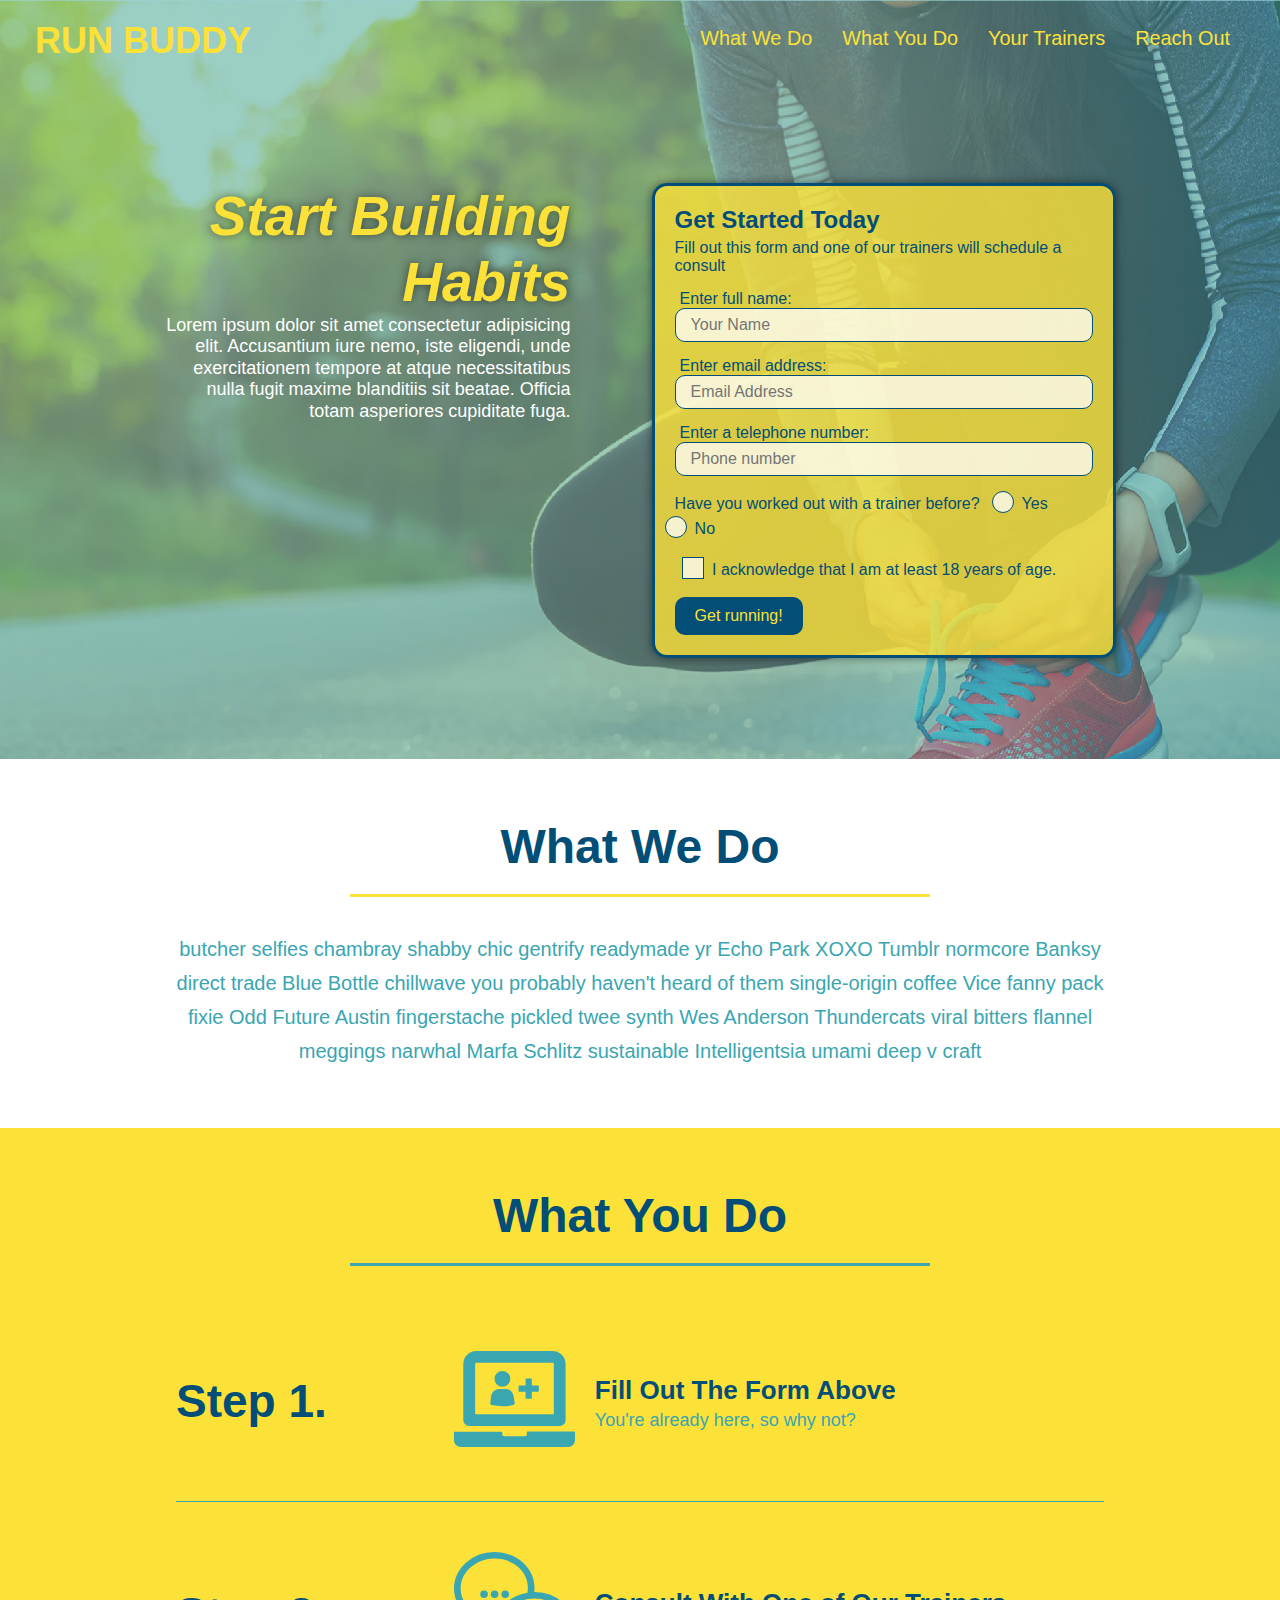
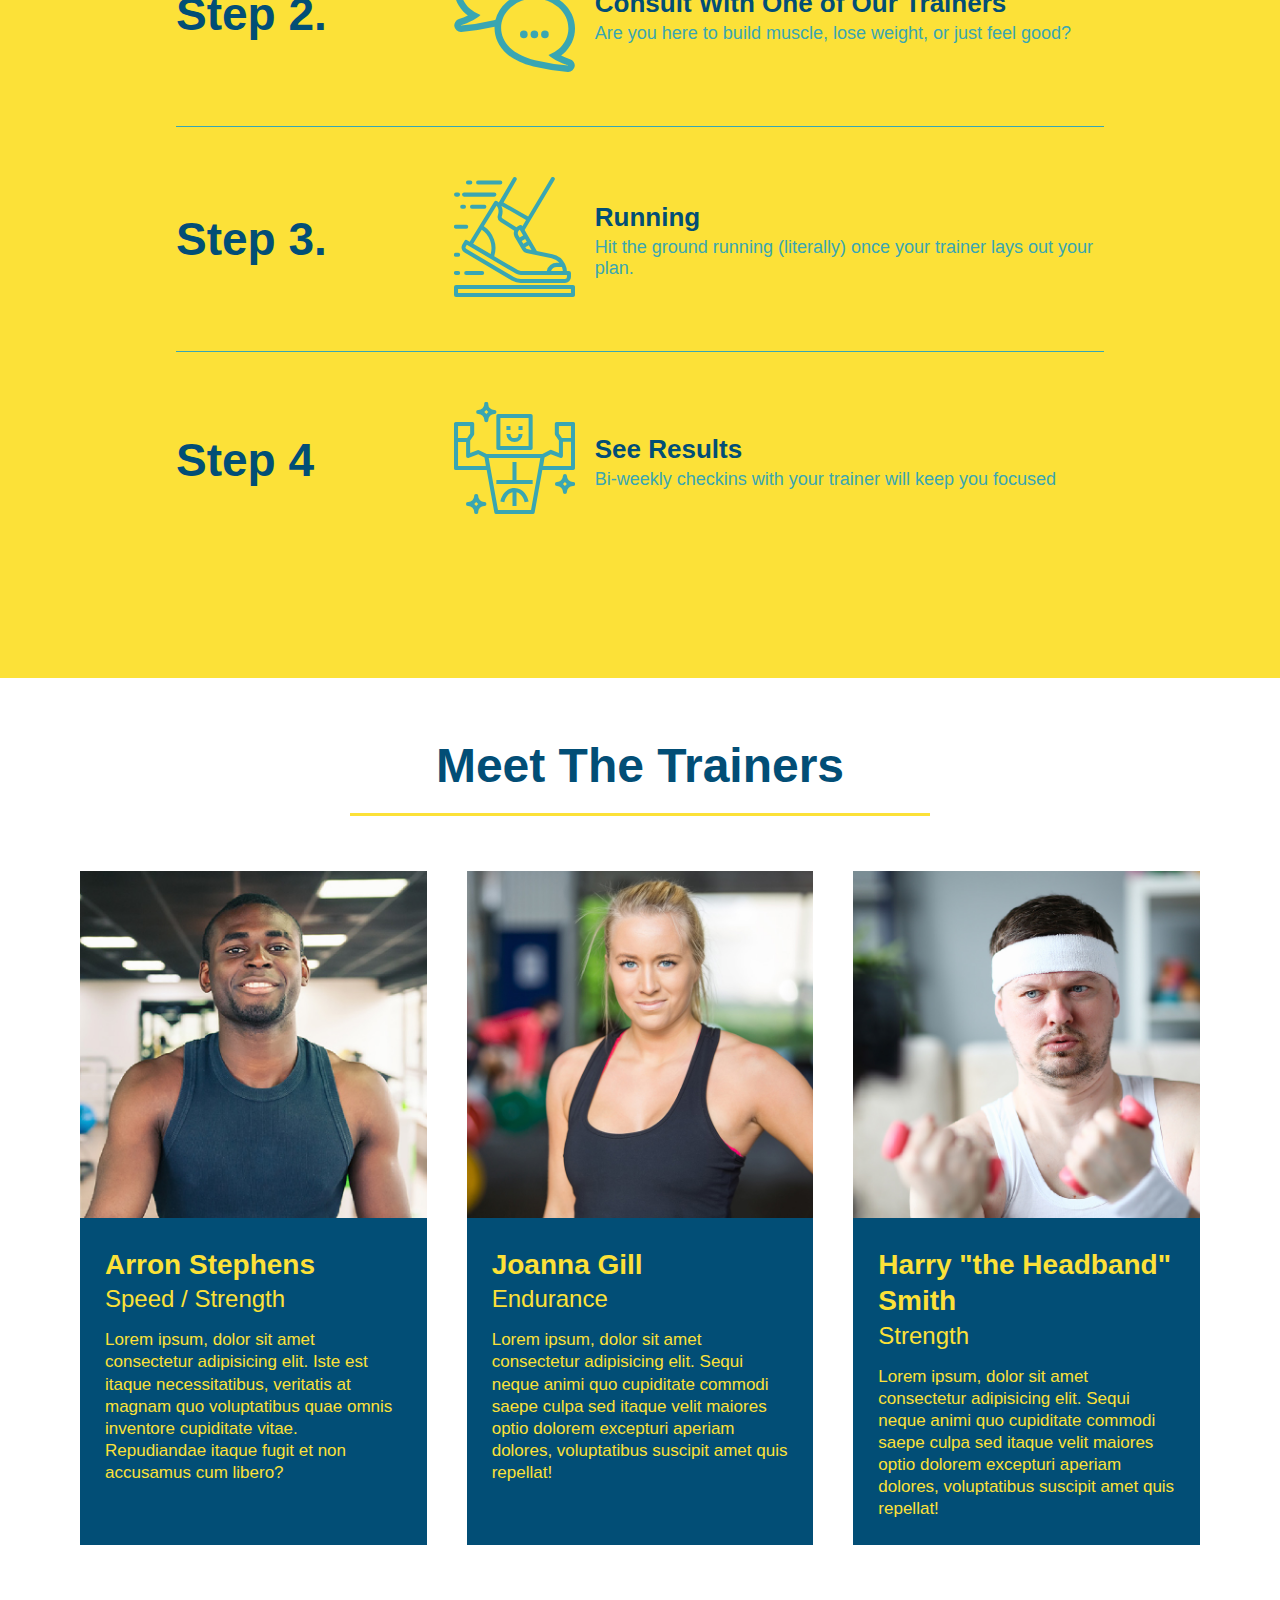
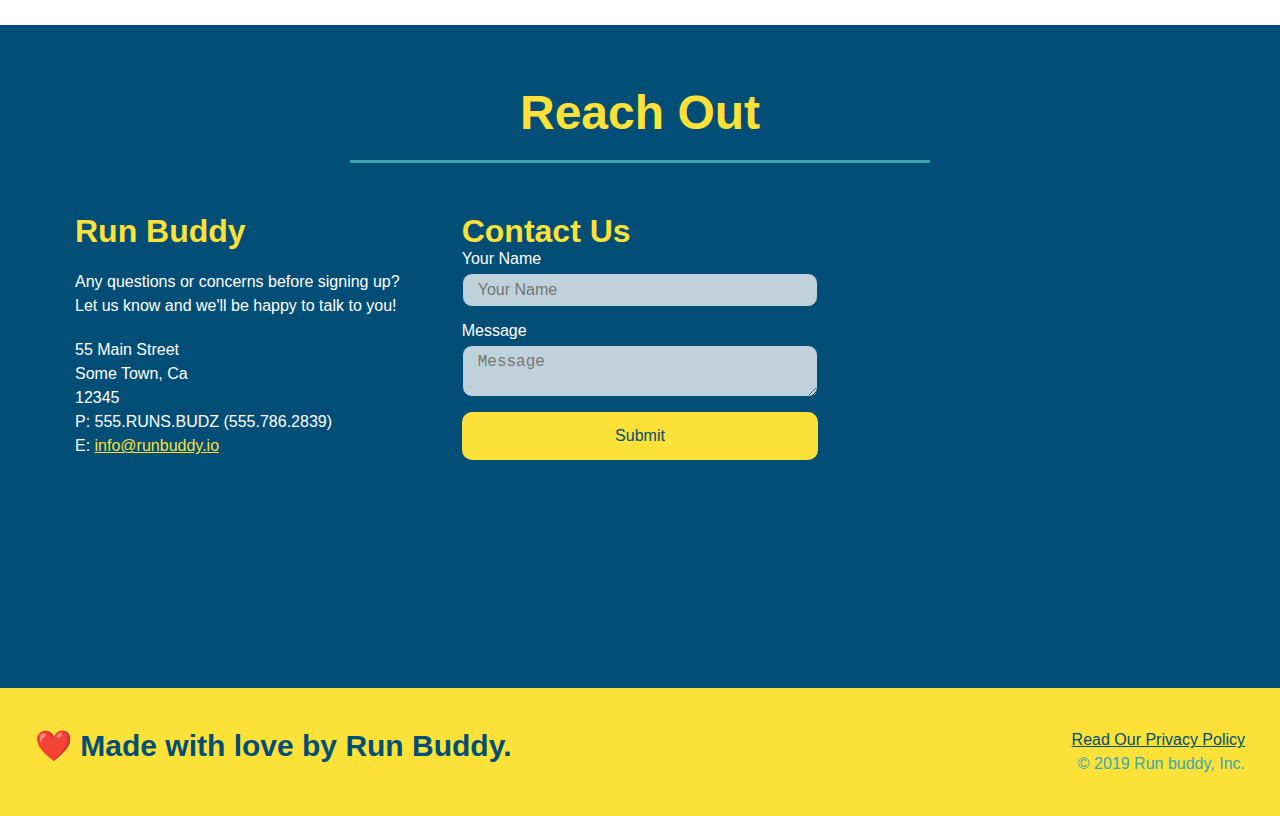
<file: index.html>
<!DOCTYPE html>
<html lang="en">
    <head>
        <meta name="viewport" content="width=device-width, initial-scale=1.0" />
        <meta charset="UTF-8" />
        <title>Run Buddy</title>
        <link rel="stylesheet" href="./assets/css/style.css" />
    </head>

    <body>
        <!-- navigation -->
        <header>
            <h1>
                <a href="./index.html">RUN BUDDY</a>
            </h1>
            <nav>
                <!-- Unordered list element --> 
                <ul>
                    <!-- List item element -->
                    <li>
                        <!-- Anchor element -->
                        <a href="#what-we-do">What We Do</a>
                    </li>
                    <li>
                        <a href="#what-you-do">What You Do</a>
                    </li>
                    <li>
                        <a href="#your-trainers">Your Trainers</a>
                    </li>
                    <li>
                        <a href="#reach-out">Reach Out</a>
                    </li>
                </ul>
            </nav>
        </header>

        <!-- hero/jumbotron -->
    <section class="hero">
        <div class="hero-cta">
            <h2>Start Building Habits</h2>
            <p>
                Lorem ipsum dolor sit amet consectetur adipisicing elit. Accusantium iure nemo, iste eligendi, unde exercitationem tempore at atque necessitatibus nulla fugit maxime blanditiis sit beatae. Officia totam asperiores cupiditate fuga.
            </p>
        </div>
        <div class="hero-form">
            <h3>Get Started Today</h3>
            <p>Fill out this form and one of our trainers will schedule a consult</p>
        <form>
            <label for="name">Enter full name:</label>
            <input type="text" placeholder="Your Name" name="name" id="name" class="form-input"/>
            <label for="email">Enter email address:</label>
            <input type="email" placeholder="Email Address" name="email" id="email" class="form-input"/>
            <label for="phone">Enter a telephone number:</label>
            <input type="tel" placeholder="Phone number" name="phone" id="phone" class="form-input"/> 
            <p>
                Have you worked out with a trainer before?
                <span class="radio-wrapper">
                  <input type="radio" name="trainer-confirm" id="trainer-yes" />
                  <label for="trainer-yes">Yes</label>
                </span>
                <span class="radio-wrapper">
                  <input type="radio" name="trainer-confirm" id="trainer-no" />
                  <label for="trainer-no">No</label>
                </span>
              </p>
              <p>
                <span class="checkbox-wrapper">
                  <input type="checkbox" name="age-confirm" id="checkbox" />
                  <label for="checkbox">I acknowledge that I am at least 18 years of age.</label>
                </span>
              </p>
            <button type="submit">
                Get running!
            </button>
        </form>
        </div>
    </section>

    <!-- "what we do" section -->
    <section id="what-we-do" class="intro">
        <div class="flex-row">
        <h2 class="section-title primary-border">What We Do</h2>
        </div>
        <div class="flex-row">
        <p>
            butcher selfies chambray shabby chic gentrify readymade yr Echo Park XOXO Tumblr normcore Banksy direct trade Blue Bottle chillwave you probably haven't heard of them single-origin coffee Vice fanny pack fixie Odd Future Austin fingerstache pickled twee synth Wes Anderson Thundercats viral bitters flannel meggings narwhal Marfa Schlitz sustainable Intelligentsia umami deep v craft
        </p>
        </div>
    </section>

    <!-- "what you do" section -->
    <section id="what-you-do" class="steps">
        <div class="flex-row">
        <h2 class="section-title secondary-border">What You Do</h2>
        </div>
        <div>
            <div class="step">
             <h3>Step 1.</h3>
              <div class="step-info">
                <div class="step-img">
                 <img src="./assets/images/step-1.svg" alt="" />
                </div>
               <div class="step-text">
                <h4>Fill Out The Form Above</h4>
                <p>You're already here, so why not?</p>
              </div>
             </div>
        </div>
      
        <div>
         <div class="step">
          <h3>Step 2.</h3>
           <div class="step-info">
            <div class="step-img">
                <img src="./assets/images/step-2.svg" alt="" />
                </div>
                <div class="step-text">
                    <h4>Consult With One of Our Trainers</h4>
                    <p>Are you here to build muscle, lose weight, or just feel good?</p>
        </div>
        </div>
        </div>
      
        <div>
            <div class="step">
          <h3>Step 3.</h3>
          <div class="step-info">
            <div class="step-img">
                <img src="./assets/images/step-3.svg" alt="" />
            </div>
            <div class="step-text">
                <h4>Running</h4>
                <p>Hit the ground running (literally) once your trainer lays out your plan.</p>
        </div>
        </div>
        </div>
      
        <div>
            <div class="step">
             <h3>Step 4</h3>
             <div class="step-info">
                <div class="step-img">
                    <img src="./assets/images/step-4.svg" alt="" />
                </div>
            <div class="step-text">
                <h4>See Results</h4>
                <p>Bi-weekly checkins with your trainer will keep you focused</p>
        </div>
        </div>
        </div>
    </section>

    <!-- "meet the trainers" section -->
    <section id="your-trainers">
        <div class="flex-row">
        <h2 class="section-title primary-border">Meet The Trainers</h2>
        </div>
       <div class="trainers">
        <article class="trainer">
            <img src="./assets/images/trainer-1.jpg" alt="Arron Stephens in his workout clothes ready to pump iron">
            <div class="trainer-bio">
                <h3 class="trainer-name">Arron Stephens</h3>
                <h4 class="trainer-role">Speed / Strength</h4>
                <p>
                    Lorem ipsum, dolor sit amet consectetur adipisicing elit. Iste est itaque necessitatibus, veritatis at magnam quo voluptatibus quae omnis inventore cupiditate vitae. Repudiandae itaque fugit et non accusamus cum libero?
                </p>
            </div>
        </article>
        <article class="trainer">
            <img src="./assets/images/trainer-2.jpg" alt="Joanna Gill cooling off after a workout" />
            <div class="trainer-bio">
              <h3 class="trainer-name">Joanna Gill</h3>
              <h4 class="trainer-role">Endurance</h4>
              <p>
                Lorem ipsum, dolor sit amet consectetur adipisicing elit. Sequi neque animi quo cupiditate commodi saepe culpa sed
                itaque velit maiores optio dolorem excepturi aperiam dolores, voluptatibus suscipit amet quis repellat!
              </p>
            </div>
          </article>
          <article class="trainer">
            <img src="./assets/images/trainer-3.jpg" alt="Harry Smith wearing a headband and lifting comically small pink weights" />
            <div class="trainer-bio">
              <h3 class="trainer-name">Harry "the Headband" Smith</h3>
              <h4 class="trainer-role">Strength</h4>
              <p>
                Lorem ipsum, dolor sit amet consectetur adipisicing elit. Sequi neque animi quo cupiditate commodi saepe culpa sed
                itaque velit maiores optio dolorem excepturi aperiam dolores, voluptatibus suscipit amet quis repellat!
              </p>
            </div>
          </article>
       </div>
    </section>

    <!-- "reach out" section -->
    <section id="reach-out" class="contact">
        <div class="flex-row">
        <h2 class="section-title secondary-border">Reach Out</h2>
        </div>
        <div class="contact-info">
                <div>
                 <h3>Run Buddy</h3>
                  <p>
                    Any questions or concerns before signing up?
                    <br />
                    Let us know and we'll be happy to talk to you!
                  </p>
                  <address>
                    55 Main Street <br />
                    Some Town, Ca <br />
                    12345<br />
                    P: 555.RUNS.BUDZ (555.786.2839)<br />
                    E: <a href="mailto:info@runbuddy.io">info@runbuddy.io</a>
                </address>
            </div>
            
            <div class="contact-form">
                <h3>Contact Us</h3>
                <form>
                    <label for="contact-name">Your Name</label>
                    <input type="text" id="contact-name" placeholder="Your Name" />

                    <label for="contact-message">Message</label>
                    <textarea id="contact-message" placeholder="Message"></textarea>

                    <button type="submit">Submit</button>
                </form>
            </div>
            
            <iframe src="https://www.google.com/maps/embed?pb=!1m18!1m12!1m3!1d2887.0384638287946!2d-116.3241109845025!3d43.64736807912155!2m3!1f0!2f0!3f0!3m2!1i1024!2i768!4f13.1!3m3!1m2!1s0x54ae55a3d9006169%3A0x9970c82550887b43!2s4693%20N%20Mirth%20Pl%2C%20Boise%2C%20ID%2083713!5e0!3m2!1sen!2sus!4v1631136852129!5m2!1sen!2sus" 
            width="400" 
            height="400" 
            style="border:0;" 
            allowfullscreen="" 
            loading="lazy">
            </iframe>
          </div>
    </section>

    <!-- footer -->
    <footer>
        <h2>❤️ Made with love by Run Buddy.</h2>
        <div>
            <a href="./privacy-policy.html" target="blank">Read Our Privacy Policy</a><br />
            &copy; 2019 Run buddy, Inc.
        </div>
    </footer>
    </body>

</html>
</file>
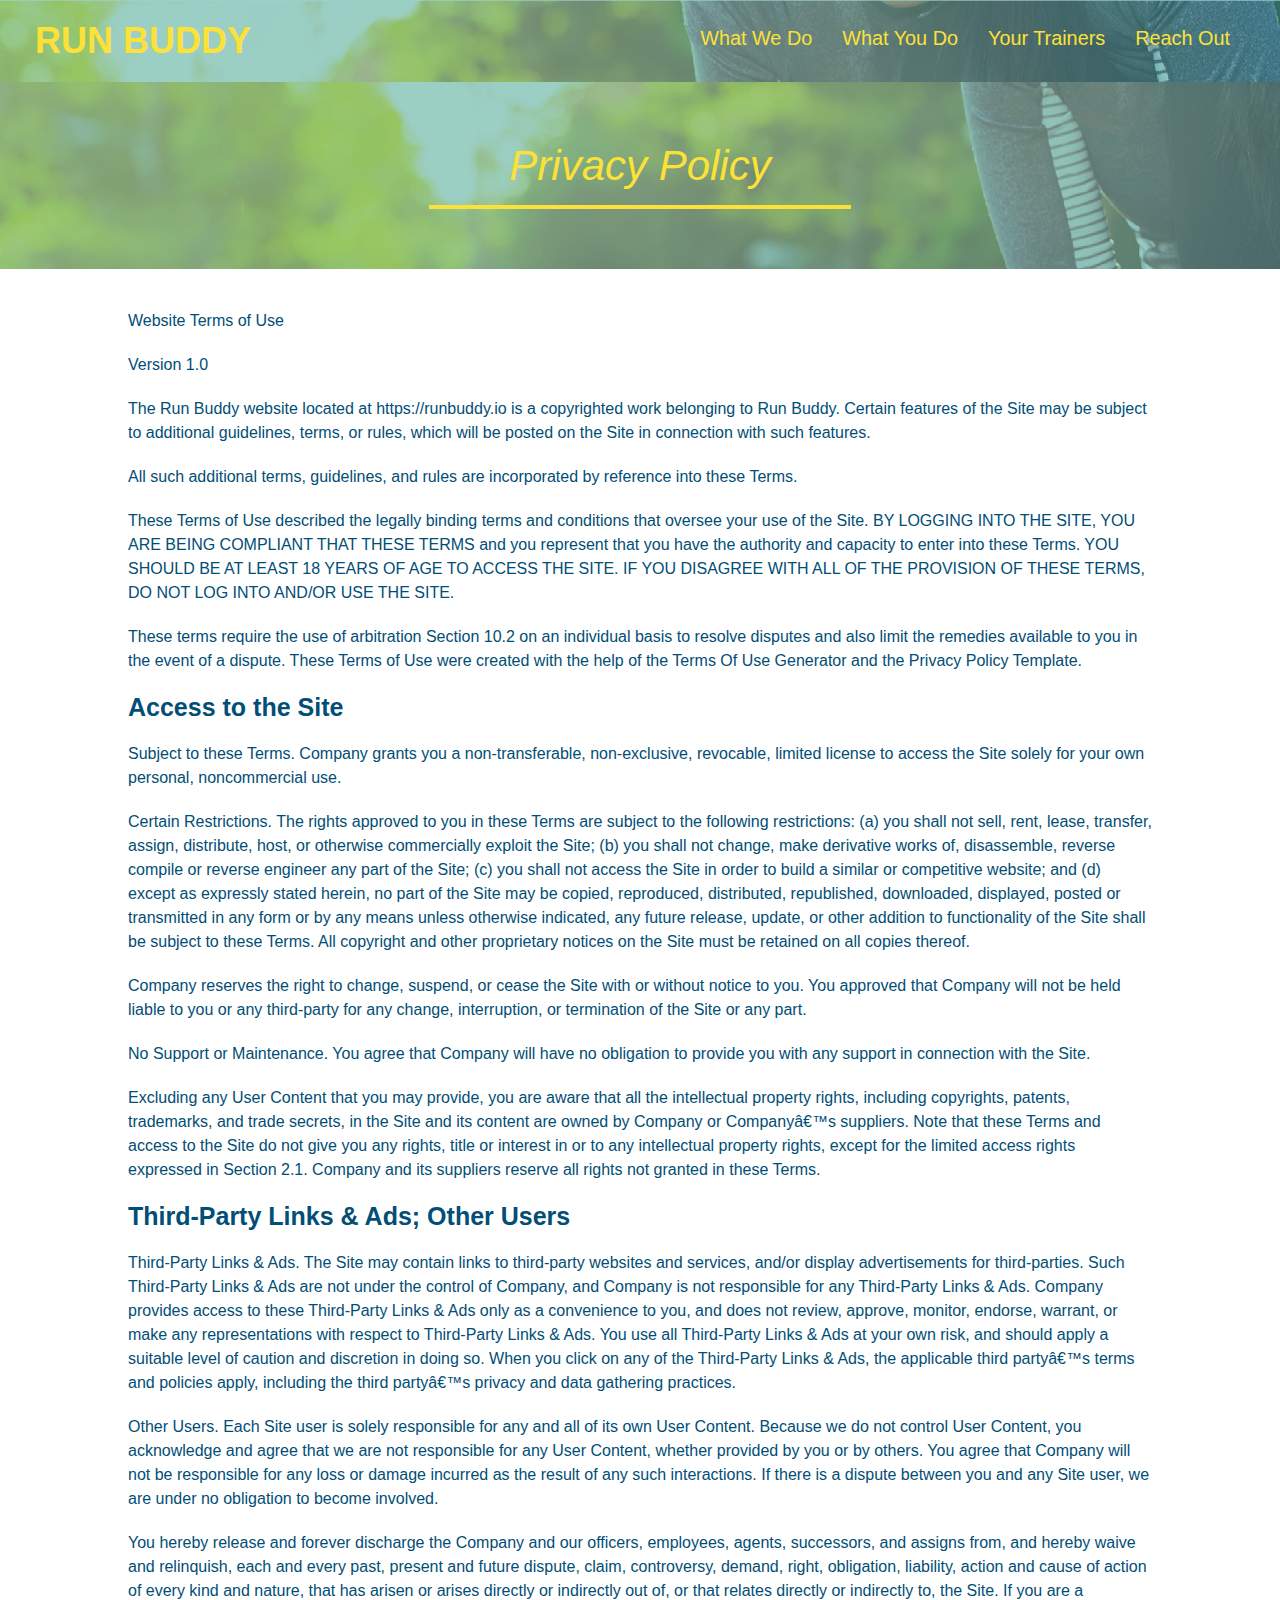
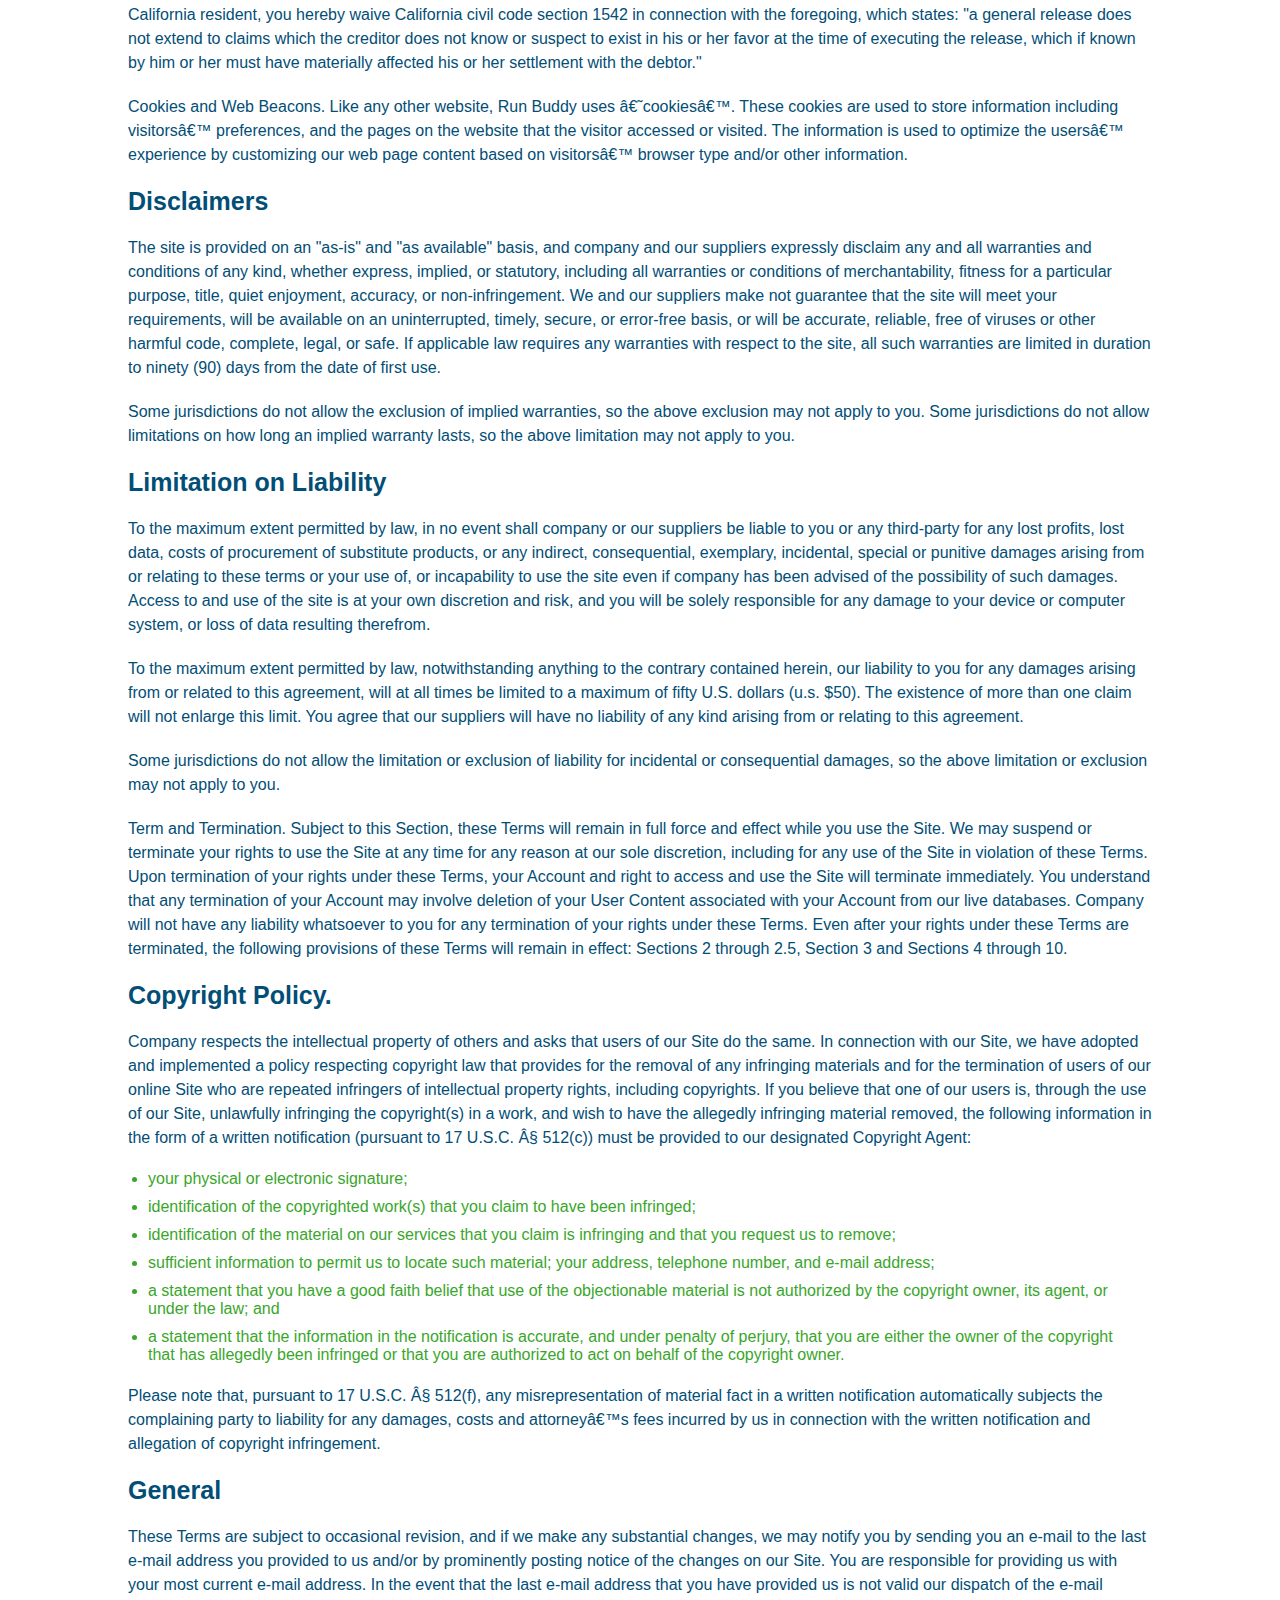
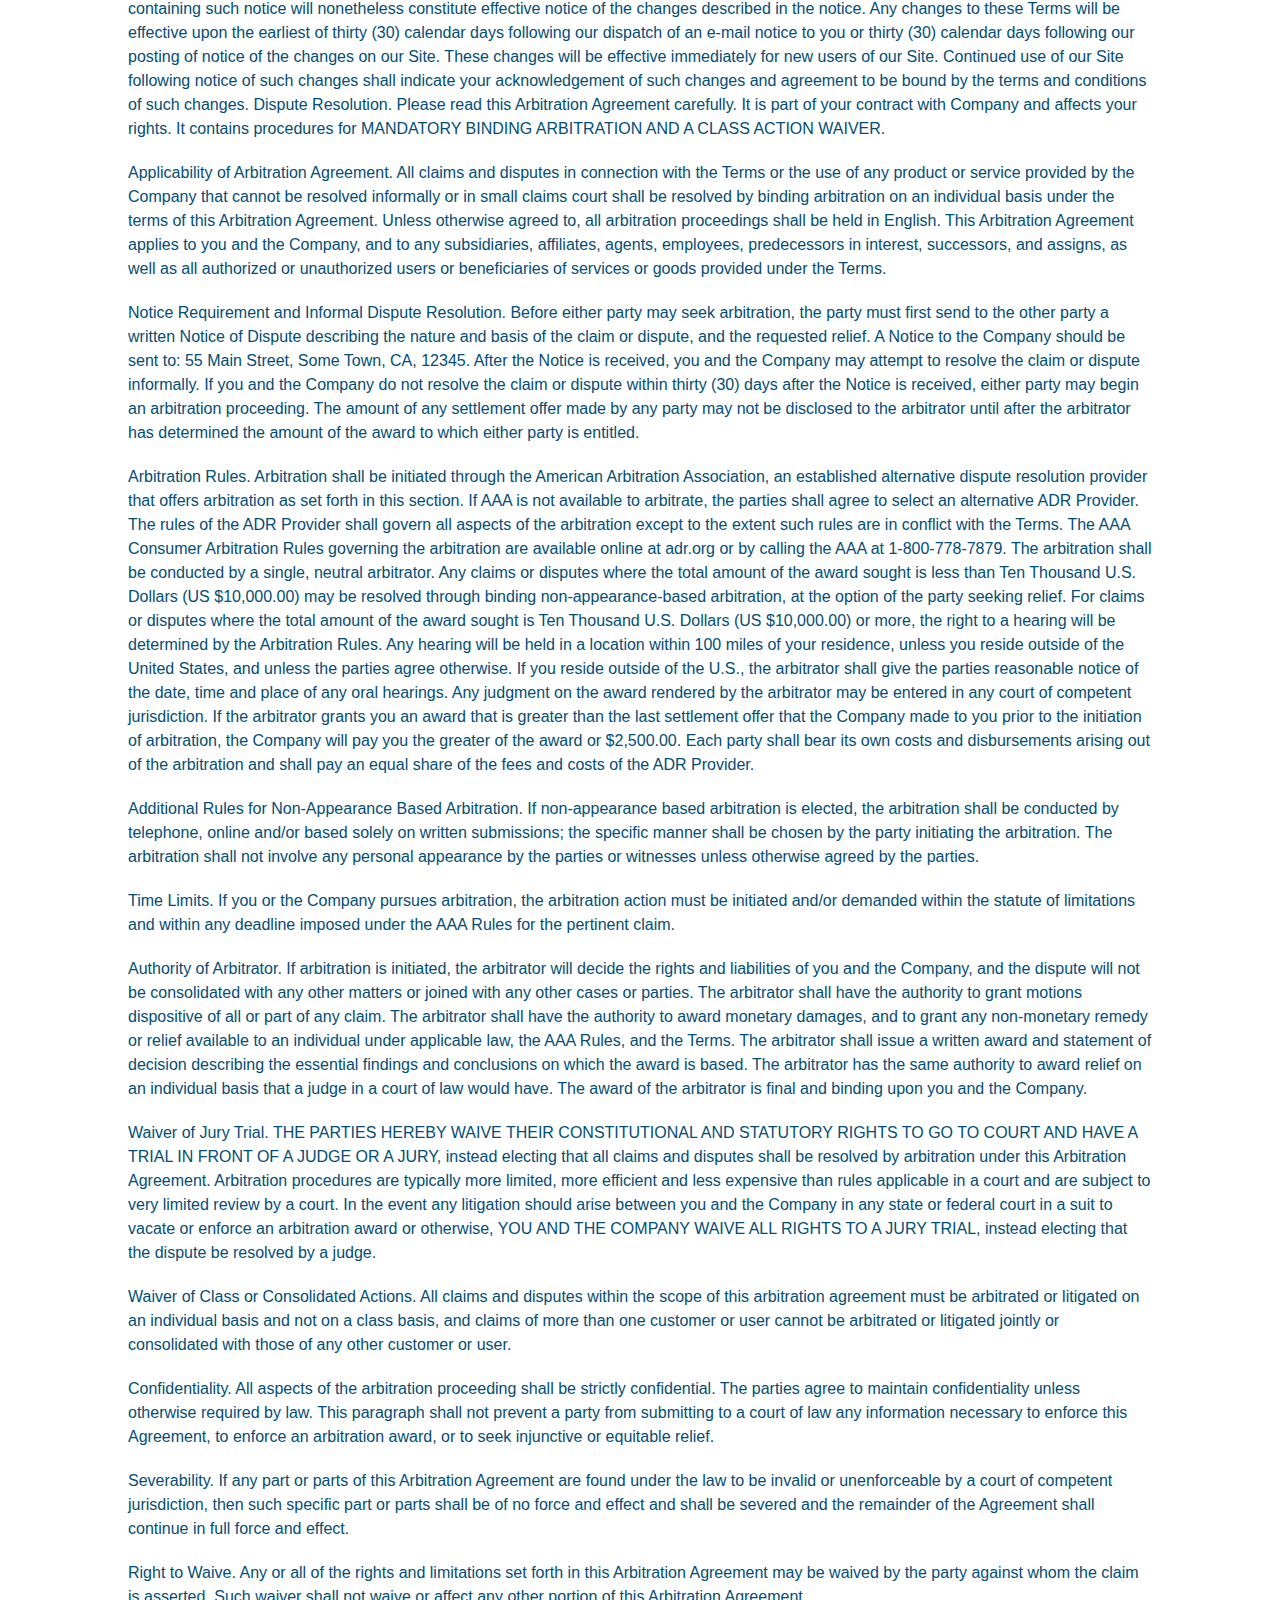
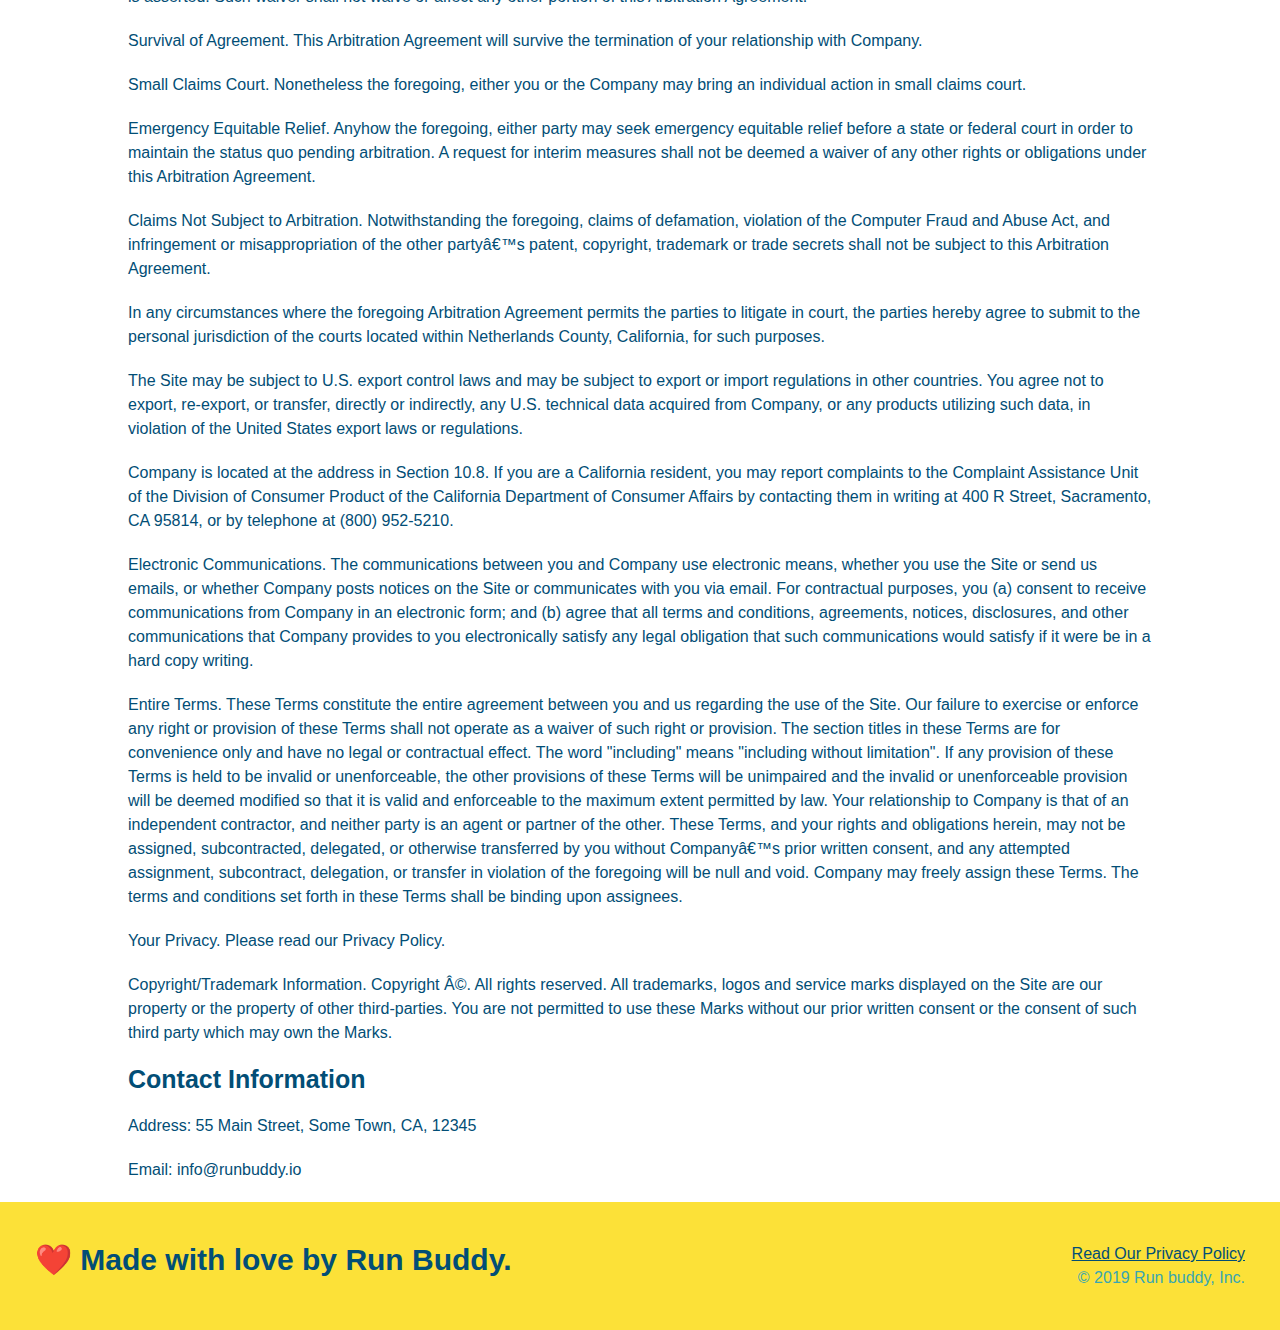
<file: privacy-policy.html>
<!DOCTYPE html>
<html lang="en">
<head>
    <meta charset="UTF-8">
    <meta http-equiv="X-UA-Compatible" content="IE=edge">
    <meta name="viewport" content="width=device-width, initial-scale=1.0">
    <title>Privacy Policy - Run Buddy</title>
    <link rel="stylesheet" href="./assets/css/style.css" />
    <link rel="stylesheet" href="./assets/css/secondary-styles.css" />
</head>
<body>
    <header>
        <h1>
            <a href="/">RUN BUDDY</a>
        </h1>
        <nav>
            <!-- Unordered list element --> 
            <ul>
                <!-- List item element -->
                <li>
                    <!-- Anchor element -->
                    <a href="./index.html#what-we-do">What We Do</a>
                </li>
                <li>
                    <a href="./index.html#what-you-do">What You Do</a>
                </li>
                <li>
                    <a href="./index.html#your-trainers">Your Trainers</a>
                </li>
                <li>
                    <a href="./index.html#reach-out">Reach Out</a>
                </li>
            </ul>
        </nav>
    </header>
    <section class="hero">
        <h2 class="page-title">Privacy Policy</h2>
    </section>
    <article class="secondary-content">

      <p>
        Website Terms of Use
      </p>

      <p>
        Version 1.0
      </p>

      <p>
        The Run Buddy website located at https://runbuddy.io is a copyrighted work belonging to Run Buddy. Certain
        features of the Site may be subject to additional guidelines, terms, or rules, which will be posted on the Site
        in connection with such features.
      </p>

      <p>
        All such additional terms, guidelines, and rules are incorporated by reference into these Terms.
      </p>

      <p>
        These Terms of Use described the legally binding terms and conditions that oversee your use of the Site. BY
        LOGGING INTO THE SITE, YOU ARE BEING COMPLIANT THAT THESE TERMS and you represent that you have the authority
        and capacity to enter into these Terms. YOU SHOULD BE AT LEAST 18 YEARS OF AGE TO ACCESS THE SITE. IF YOU
        DISAGREE WITH ALL OF THE PROVISION OF THESE TERMS, DO NOT LOG INTO AND/OR USE THE SITE.
      </p>

      <p>
        These terms require the use of arbitration Section 10.2 on an individual basis to resolve disputes and also
        limit the remedies available to you in the event of a dispute. These Terms of Use were created with the help of
        the Terms Of Use Generator and the Privacy Policy Template.
      </p>

      <h3>
        Access to the Site
      </h3>

      <p>
        Subject to these Terms. Company grants you a non-transferable, non-exclusive, revocable, limited license to
        access the Site solely for your own personal, noncommercial use.
      </p>

      <p>
        Certain Restrictions. The rights approved to you in these Terms are subject to the following restrictions: (a)
        you shall not sell, rent, lease, transfer, assign, distribute, host, or otherwise commercially exploit the Site;
        (b) you shall not change, make derivative works of, disassemble, reverse compile or reverse engineer any part of
        the Site; (c) you shall not access the Site in order to build a similar or competitive website; and (d) except
        as expressly stated herein, no part of the Site may be copied, reproduced, distributed, republished, downloaded,
        displayed, posted or transmitted in any form or by any means unless otherwise indicated, any future release,
        update, or other addition to functionality of the Site shall be subject to these Terms. All copyright and other
        proprietary notices on the Site must be retained on all copies thereof.
      </p>

      <p>
        Company reserves the right to change, suspend, or cease the Site with or without notice to you. You approved
        that Company will not be held liable to you or any third-party for any change, interruption, or termination of
        the Site or any part.
      </p>

      <p>
        No Support or Maintenance. You agree that Company will have no obligation to provide you with any support in
        connection with the Site.
      </p>

      <p>
        Excluding any User Content that you may provide, you are aware that all the intellectual property rights,
        including copyrights, patents, trademarks, and trade secrets, in the Site and its content are owned by Company
        or Companyâ€™s suppliers. Note that these Terms and access to the Site do not give you any rights, title or
        interest in or to any intellectual property rights, except for the limited access rights expressed in Section
        2.1. Company and its suppliers reserve all rights not granted in these Terms.
      </p>

      <h3>
        Third-Party Links & Ads; Other Users
      </h3>

      <p>
        Third-Party Links & Ads. The Site may contain links to third-party websites and services, and/or display
        advertisements for third-parties. Such Third-Party Links & Ads are not under the control of Company, and Company
        is not responsible for any Third-Party Links & Ads. Company provides access to these Third-Party Links & Ads
        only as a convenience to you, and does not review, approve, monitor, endorse, warrant, or make any
        representations with respect to Third-Party Links & Ads. You use all Third-Party Links & Ads at your own risk,
        and should apply a suitable level of caution and discretion in doing so. When you click on any of the
        Third-Party Links & Ads, the applicable third partyâ€™s terms and policies apply, including the third partyâ€™s
        privacy and data gathering practices.
      </p>

      <p>
        Other Users. Each Site user is solely responsible for any and all of its own User Content. Because we do not
        control User Content, you acknowledge and agree that we are not responsible for any User Content, whether
        provided by you or by others. You agree that Company will not be responsible for any loss or damage incurred as
        the result of any such interactions. If there is a dispute between you and any Site user, we are under no
        obligation to become involved.
      </p>

      <p>
        You hereby release and forever discharge the Company and our officers, employees, agents, successors, and
        assigns from, and hereby waive and relinquish, each and every past, present and future dispute, claim,
        controversy, demand, right, obligation, liability, action and cause of action of every kind and nature, that has
        arisen or arises directly or indirectly out of, or that relates directly or indirectly to, the Site. If you are
        a California resident, you hereby waive California civil code section 1542 in connection with the foregoing,
        which states: "a general release does not extend to claims which the creditor does not know or suspect to exist
        in his or her favor at the time of executing the release, which if known by him or her must have materially
        affected his or her settlement with the debtor."
      </p>

      <p>
        Cookies and Web Beacons. Like any other website, Run Buddy uses â€˜cookiesâ€™. These cookies are used to store
        information including visitorsâ€™ preferences, and the pages on the website that the visitor accessed or visited.
        The information is used to optimize the usersâ€™ experience by customizing our web page content based on visitorsâ€™
        browser type and/or other information.
      </p>

      <h3>
        Disclaimers
      </h3>

      <p>
        The site is provided on an "as-is" and "as available" basis, and company and our suppliers expressly disclaim
        any and all warranties and conditions of any kind, whether express, implied, or statutory, including all
        warranties or conditions of merchantability, fitness for a particular purpose, title, quiet enjoyment, accuracy,
        or non-infringement. We and our suppliers make not guarantee that the site will meet your requirements, will be
        available on an uninterrupted, timely, secure, or error-free basis, or will be accurate, reliable, free of
        viruses or other harmful code, complete, legal, or safe. If applicable law requires any warranties with respect
        to the site, all such warranties are limited in duration to ninety (90) days from the date of first use.
      </p>

      <p>
        Some jurisdictions do not allow the exclusion of implied warranties, so the above exclusion may not apply to
        you. Some jurisdictions do not allow limitations on how long an implied warranty lasts, so the above limitation
        may not apply to you.
      </p>

      <h3>
        Limitation on Liability
      </h3>

      <p>
        To the maximum extent permitted by law, in no event shall company or our suppliers be liable to you or any
        third-party for any lost profits, lost data, costs of procurement of substitute products, or any indirect,
        consequential, exemplary, incidental, special or punitive damages arising from or relating to these terms or
        your use of, or incapability to use the site even if company has been advised of the possibility of such
        damages. Access to and use of the site is at your own discretion and risk, and you will be solely responsible
        for any damage to your device or computer system, or loss of data resulting therefrom.
      </p>

      <p>
        To the maximum extent permitted by law, notwithstanding anything to the contrary contained herein, our liability
        to you for any damages arising from or related to this agreement, will at all times be limited to a maximum of
        fifty U.S. dollars (u.s. $50). The existence of more than one claim will not enlarge this limit. You agree that
        our suppliers will have no liability of any kind arising from or relating to this agreement.
      </p>

      <p>
        Some jurisdictions do not allow the limitation or exclusion of liability for incidental or consequential
        damages, so the above limitation or exclusion may not apply to you.
      </p>

      <p>
        Term and Termination. Subject to this Section, these Terms will remain in full force and effect while you use
        the Site. We may suspend or terminate your rights to use the Site at any time for any reason at our sole
        discretion, including for any use of the Site in violation of these Terms. Upon termination of your rights under
        these Terms, your Account and right to access and use the Site will terminate immediately. You understand that
        any termination of your Account may involve deletion of your User Content associated with your Account from our
        live databases. Company will not have any liability whatsoever to you for any termination of your rights under
        these Terms. Even after your rights under these Terms are terminated, the following provisions of these Terms
        will remain in effect: Sections 2 through 2.5, Section 3 and Sections 4 through 10.
      </p>

      <h3>
        Copyright Policy.
      </h3>

      <p>
        Company respects the intellectual property of others and asks that users of our Site do the same. In connection
        with our Site, we have adopted and implemented a policy respecting copyright law that provides for the removal
        of any infringing materials and for the termination of users of our online Site who are repeated infringers of
        intellectual property rights, including copyrights. If you believe that one of our users is, through the use of
        our Site, unlawfully infringing the copyright(s) in a work, and wish to have the allegedly infringing material
        removed, the following information in the form of a written notification (pursuant to 17 U.S.C. Â§ 512(c)) must
        be provided to our designated Copyright Agent:
      </p>

      <ul>
        <li>
          your physical or electronic signature;
        </li>
        <li>
          identification of the copyrighted work(s) that you claim to have been infringed;
        </li>
        <li>
          identification of the material on our services that you claim is infringing and that you request us to remove;
        </li>
        <li>
          sufficient information to permit us to locate such material; your address, telephone number, and e-mail
          address;
        </li>
        <li>
          a statement that you have a good faith belief that use of the objectionable material is not authorized by the
          copyright owner, its agent, or under the law; and
        </li>
        <li>
          a statement that the information in the notification is accurate, and under penalty of perjury, that you are
          either the owner of the copyright that has allegedly been infringed or that you are authorized to act on
          behalf of the copyright owner.
        </li>
      </ul>

      <p>
        Please note that, pursuant to 17 U.S.C. Â§ 512(f), any misrepresentation of material fact in a written
        notification automatically subjects the complaining party to liability for any damages, costs and attorneyâ€™s
        fees incurred by us in connection with the written notification and allegation of copyright infringement.
      </p>

      <h3>
        General
      </h3>

      <p>
        These Terms are subject to occasional revision, and if we make any substantial changes, we may notify you by
        sending you an e-mail to the last e-mail address you provided to us and/or by prominently posting notice of the
        changes on our Site. You are responsible for providing us with your most current e-mail address. In the event
        that the last e-mail address that you have provided us is not valid our dispatch of the e-mail containing such
        notice will nonetheless constitute effective notice of the changes described in the notice. Any changes to these
        Terms will be effective upon the earliest of thirty (30) calendar days following our dispatch of an e-mail
        notice to you or thirty (30) calendar days following our posting of notice of the changes on our Site. These
        changes will be effective immediately for new users of our Site. Continued use of our Site following notice of
        such changes shall indicate your acknowledgement of such changes and agreement to be bound by the terms and
        conditions of such changes. Dispute Resolution. Please read this Arbitration Agreement carefully. It is part of
        your contract with Company and affects your rights. It contains procedures for MANDATORY BINDING ARBITRATION AND
        A CLASS ACTION WAIVER.
      </p>

      <p>
        Applicability of Arbitration Agreement. All claims and disputes in connection with the Terms or the use of any
        product or service provided by the Company that cannot be resolved informally or in small claims court shall be
        resolved by binding arbitration on an individual basis under the terms of this Arbitration Agreement. Unless
        otherwise agreed to, all arbitration proceedings shall be held in English. This Arbitration Agreement applies to
        you and the Company, and to any subsidiaries, affiliates, agents, employees, predecessors in interest,
        successors, and assigns, as well as all authorized or unauthorized users or beneficiaries of services or goods
        provided under the Terms.
      </p>

      <p>
        Notice Requirement and Informal Dispute Resolution. Before either party may seek arbitration, the party must
        first send to the other party a written Notice of Dispute describing the nature and basis of the claim or
        dispute, and the requested relief. A Notice to the Company should be sent to: 55 Main Street, Some Town, CA,
        12345. After the Notice is received, you and the Company may attempt to resolve the claim or dispute informally.
        If you and the Company do not resolve the claim or dispute within thirty (30) days after the Notice is received,
        either party may begin an arbitration proceeding. The amount of any settlement offer made by any party may not
        be disclosed to the arbitrator until after the arbitrator has determined the amount of the award to which either
        party is entitled.
      </p>

      <p>
        Arbitration Rules. Arbitration shall be initiated through the American Arbitration Association, an established
        alternative dispute resolution provider that offers arbitration as set forth in this section. If AAA is not
        available to arbitrate, the parties shall agree to select an alternative ADR Provider. The rules of the ADR
        Provider shall govern all aspects of the arbitration except to the extent such rules are in conflict with the
        Terms. The AAA Consumer Arbitration Rules governing the arbitration are available online at adr.org or by
        calling the AAA at 1-800-778-7879. The arbitration shall be conducted by a single, neutral arbitrator. Any
        claims or disputes where the total amount of the award sought is less than Ten Thousand U.S. Dollars (US
        $10,000.00) may be resolved through binding non-appearance-based arbitration, at the option of the party seeking
        relief. For claims or disputes where the total amount of the award sought is Ten Thousand U.S. Dollars (US
        $10,000.00) or more, the right to a hearing will be determined by the Arbitration Rules. Any hearing will be
        held in a location within 100 miles of your residence, unless you reside outside of the United States, and
        unless the parties agree otherwise. If you reside outside of the U.S., the arbitrator shall give the parties
        reasonable notice of the date, time and place of any oral hearings. Any judgment on the award rendered by the
        arbitrator may be entered in any court of competent jurisdiction. If the arbitrator grants you an award that is
        greater than the last settlement offer that the Company made to you prior to the initiation of arbitration, the
        Company will pay you the greater of the award or $2,500.00. Each party shall bear its own costs and
        disbursements arising out of the arbitration and shall pay an equal share of the fees and costs of the ADR
        Provider.
      </p>

      <p>
        Additional Rules for Non-Appearance Based Arbitration. If non-appearance based arbitration is elected, the
        arbitration shall be conducted by telephone, online and/or based solely on written submissions; the specific
        manner shall be chosen by the party initiating the arbitration. The arbitration shall not involve any personal
        appearance by the parties or witnesses unless otherwise agreed by the parties.
      </p>

      <p>
        Time Limits. If you or the Company pursues arbitration, the arbitration action must be initiated and/or demanded
        within the statute of limitations and within any deadline imposed under the AAA Rules for the pertinent claim.
      </p>

      <p>
        Authority of Arbitrator. If arbitration is initiated, the arbitrator will decide the rights and liabilities of
        you and the Company, and the dispute will not be consolidated with any other matters or joined with any other
        cases or parties. The arbitrator shall have the authority to grant motions dispositive of all or part of any
        claim. The arbitrator shall have the authority to award monetary damages, and to grant any non-monetary remedy
        or relief available to an individual under applicable law, the AAA Rules, and the Terms. The arbitrator shall
        issue a written award and statement of decision describing the essential findings and conclusions on which the
        award is based. The arbitrator has the same authority to award relief on an individual basis that a judge in a
        court of law would have. The award of the arbitrator is final and binding upon you and the Company.
      </p>

      <p>
        Waiver of Jury Trial. THE PARTIES HEREBY WAIVE THEIR CONSTITUTIONAL AND STATUTORY RIGHTS TO GO TO COURT AND HAVE
        A TRIAL IN FRONT OF A JUDGE OR A JURY, instead electing that all claims and disputes shall be resolved by
        arbitration under this Arbitration Agreement. Arbitration procedures are typically more limited, more efficient
        and less expensive than rules applicable in a court and are subject to very limited review by a court. In the
        event any litigation should arise between you and the Company in any state or federal court in a suit to vacate
        or enforce an arbitration award or otherwise, YOU AND THE COMPANY WAIVE ALL RIGHTS TO A JURY TRIAL, instead
        electing that the dispute be resolved by a judge.
      </p>

      <p>
        Waiver of Class or Consolidated Actions. All claims and disputes within the scope of this arbitration agreement
        must be arbitrated or litigated on an individual basis and not on a class basis, and claims of more than one
        customer or user cannot be arbitrated or litigated jointly or consolidated with those of any other customer or
        user.
      </p>

      <p>
        Confidentiality. All aspects of the arbitration proceeding shall be strictly confidential. The parties agree to
        maintain confidentiality unless otherwise required by law. This paragraph shall not prevent a party from
        submitting to a court of law any information necessary to enforce this Agreement, to enforce an arbitration
        award, or to seek injunctive or equitable relief.
      </p>

      <p>
        Severability. If any part or parts of this Arbitration Agreement are found under the law to be invalid or
        unenforceable by a court of competent jurisdiction, then such specific part or parts shall be of no force and
        effect and shall be severed and the remainder of the Agreement shall continue in full force and effect.
      </p>

      <p>
        Right to Waive. Any or all of the rights and limitations set forth in this Arbitration Agreement may be waived
        by the party against whom the claim is asserted. Such waiver shall not waive or affect any other portion of this
        Arbitration Agreement.
      </p>

      <p>
        Survival of Agreement. This Arbitration Agreement will survive the termination of your relationship with
        Company.
      </p>

      <p>
        Small Claims Court. Nonetheless the foregoing, either you or the Company may bring an individual action in small
        claims court.
      </p>

      <p>
        Emergency Equitable Relief. Anyhow the foregoing, either party may seek emergency equitable relief before a
        state or federal court in order to maintain the status quo pending arbitration. A request for interim measures
        shall not be deemed a waiver of any other rights or obligations under this Arbitration Agreement.
      </p>

      <p>
        Claims Not Subject to Arbitration. Notwithstanding the foregoing, claims of defamation, violation of the
        Computer Fraud and Abuse Act, and infringement or misappropriation of the other partyâ€™s patent, copyright,
        trademark or trade secrets shall not be subject to this Arbitration Agreement.
      </p>

      <p>
        In any circumstances where the foregoing Arbitration Agreement permits the parties to litigate in court, the
        parties hereby agree to submit to the personal jurisdiction of the courts located within Netherlands County,
        California, for such purposes.
      </p>

      <p>
        The Site may be subject to U.S. export control laws and may be subject to export or import regulations in other
        countries. You agree not to export, re-export, or transfer, directly or indirectly, any U.S. technical data
        acquired from Company, or any products utilizing such data, in violation of the United States export laws or
        regulations.
      </p>

      <p>
        Company is located at the address in Section 10.8. If you are a California resident, you may report complaints
        to the Complaint Assistance Unit of the Division of Consumer Product of the California Department of Consumer
        Affairs by contacting them in writing at 400 R Street, Sacramento, CA 95814, or by telephone at (800) 952-5210.
      </p>

      <p>
        Electronic Communications. The communications between you and Company use electronic means, whether you use the
        Site or send us emails, or whether Company posts notices on the Site or communicates with you via email. For
        contractual purposes, you (a) consent to receive communications from Company in an electronic form; and (b)
        agree that all terms and conditions, agreements, notices, disclosures, and other communications that Company
        provides to you electronically satisfy any legal obligation that such communications would satisfy if it were be
        in a hard copy writing.
      </p>

      <p>
        Entire Terms. These Terms constitute the entire agreement between you and us regarding the use of the Site. Our
        failure to exercise or enforce any right or provision of these Terms shall not operate as a waiver of such right
        or provision. The section titles in these Terms are for convenience only and have no legal or contractual
        effect. The word "including" means "including without limitation". If any provision of these Terms is held to be
        invalid or unenforceable, the other provisions of these Terms will be unimpaired and the invalid or
        unenforceable provision will be deemed modified so that it is valid and enforceable to the maximum extent
        permitted by law. Your relationship to Company is that of an independent contractor, and neither party is an
        agent or partner of the other. These Terms, and your rights and obligations herein, may not be assigned,
        subcontracted, delegated, or otherwise transferred by you without Companyâ€™s prior written consent, and any
        attempted assignment, subcontract, delegation, or transfer in violation of the foregoing will be null and void.
        Company may freely assign these Terms. The terms and conditions set forth in these Terms shall be binding upon
        assignees.
      </p>

      <p>
        Your Privacy. Please read our Privacy Policy.
      </p>

      <p>
        Copyright/Trademark Information. Copyright Â©. All rights reserved. All trademarks, logos and service marks
        displayed on the Site are our property or the property of other third-parties. You are not permitted to use
        these Marks without our prior written consent or the consent of such third party which may own the Marks.
      </p>

      <h3>
        Contact Information
      </h3>

      <p>
        Address: 55 Main Street, Some Town, CA, 12345
      </p>

      <p>
        Email: info@runbuddy.io
      </p>

    </article>
    <footer>
        <h2>❤️ Made with love by Run Buddy.</h2>
        <div>
            <a href="./privacy-policy.html">Read Our Privacy Policy</a><br />
            &copy; 2019 Run buddy, Inc.
        </div>
    </footer>
</body>
</html>
</file>
<file: assets/css/style.css>
:root {
  --primary-color: #fce138;
  --secondary-color: #024e76;
  --tertiary-color: #39a6b2;
}
* {
  margin: 0;
  padding: 0;
  box-sizing: border-box;
}
body {
    font-family: Helvetica, Arial, sans-serif;
    color: var(--tertiary-color);
  }
  header {
    padding: 20px 35px;
    background-color: var(--tertiary-color);
    display: flex;
    justify-content: space-between;
    flex-wrap: wrap;
    position: -webkit-sticky;
    position: sticky;
    top: 0;
    background-image: url("../images/hero-bg.jpg");
    background-size: cover;
    background-position: 80%;
    background-attachment: fixed;
    z-index: 9999;
   
  }
  header h1 {
    font-weight: bold;
    font-size: 36px;
    color: var(--primary-color);
    margin: 0;
  }
  
  header a {
    color: var(--primary-color);
    text-decoration: none;
  }
  header nav {
    margin: 7px 0;
  }
  header nav ul {
    display: flex;
    flex-wrap: wrap;
    justify-content: space-between;
    align-items: center;
    list-style: none;
  }
  header nav ul li a {
    padding: 10px 15px;
    font-weight: lighter;
    font-size: 1.55vw;
  }

  header nav ul li a:hover {
    background: var(--primary-color);
    color: var(--secondary-color);
    border-radius: 15px;
    text-shadow: none;
  }

  footer {
    background: var(--primary-color);
    width: 100%;
    padding: 40px 35px;
    display: flex;
    justify-content: space-between;
    flex-wrap: wrap;
  }
  footer h2 { 
    color: var(--secondary-color);
    font-size: 30px;
    margin: 0;
  }
  footer div {
    line-height: 1.5;
    text-align: right;
  }
  footer a {
    color: var(--secondary-color);
  }
  section {
    padding: 60px;
  }
  .hero {
    background-image: url("../images/hero-bg.jpg");
    background-size: cover;
    background-position: 80%;
    background-attachment: fixed;
    display: flex;
    justify-content: center;
    flex-wrap: wrap;
    align-items: flex-start;

  }
  .hero-form {
    color: var(--secondary-color);
    background-color: rgba(252, 225, 56, 0.80);
    padding: 20px;
    border: solid 3px var(--secondary-color);
    width: 40%;
    margin: 3.5%;
    box-shadow: 0 0 10px rgba(0, 0, 0, 0.5);
    border-radius: 15px;
  }
  
  .hero-form h3 {
    margin: 0px;
    font-size: 24px;
  }
  .hero-form p {
    margin: 5px 0 15px 0;
  }
  
  .hero-cta {
    width: 35%;
    text-align: right;
    margin: 3.5%;
    color: #fff;
    font-size: 18px;
    line-height: 1.2;
  }

  .hero-cta h2 {
    font-style: italic;
    font-size: 55px;
    color: var(--primary-color);
    text-shadow: 0 0 10px rgba(0, 0, 0, 0.5);
  }

  .form-input {
    background-color: rgba(255,255,255, 0.75);
    border: 1px solid var(--secondary-color);
    display: block;
    padding: 7px 15px;
    font-size: 16px;
    color: var(--secondary-color);
    width: 100%;
    margin-bottom: 15px;
    border-radius: 10px;
  }
  .form-input:focus {
    background-color: rgba(255,255,255, 1);
    outline: none;
  }

  .hero-form label {
    margin: 0 5px;
  }
  
  .hero-form button {
    color: var(--primary-color);
    background-color: var(--secondary-color);
    border: none;
    padding: 10px 20px;
    font-size: 16px;
    border-radius: 10px;
  }

  .hero-form button:hover {
    background-color: var(--tertiary-color);  
  }

  .checkbox-wrapper input, .radio-wrapper input {
    opacity: 0;
  }
  
  
  .checkbox-wrapper label, .radio-wrapper label {
    position: relative;
    left: 10px;
    margin: 10px;
    line-height: 1.6;
  }
  .checkbox-wrapper label::before, .radio-wrapper label::before {
    content: "";
    height: 20px;
    width: 20px;
    background: rgba(255, 255, 255, 0.75);  
    border: 1px solid var(--secondary-color);  
    position: absolute;
    top: -4px;
    left: -30px;
  }

  .radio-wrapper label::before {
    border-radius: 50%;
  }
  
  .radio-wrapper label::after {
    content: "";
    width: 20px;
    height: 20px;
    border-radius: 50%;
    background: var(--secondary-color);
    position: absolute;
    left: -29px;
    top: -3px;
    background-image: radial-gradient(circle, var(--tertiary-color), var(--secondary-color));
  }
  
  .checkbox-wrapper label::after {
    content: "";
    height: 6px;
    width: 14px;
    border-left: 2px solid var(--secondary-color);
    border-bottom: 2px solid var(--secondary-color);
    position: absolute;
    left: -26px;
    top: 1px;
    transform: rotate(-58deg);
  }

  .checkbox-wrapper input + label::after, 
  .radio-wrapper input + label::after {
    content: none;
  }
  
  .checkbox-wrapper input:checked + label::after, 
  .radio-wrapper input:checked + label::after {
    content: "";
  }
  

  .intro p {
    line-height: 1.7;
    color: var(--tertiary-color);
    width: 80%;
    font-size: 20px;
    margin: 0 auto;
    text-align: center;
  }

  .steps {
    background: var(--primary-color);
  }
  
  .section-title {
    font-size: 48px;
    color: var(--secondary-color);
    border-bottom: 3px solid;
    padding-bottom: 20px;
    text-align: center;
    margin: 0 auto 35px auto;
    width: 50%;
  }
  
  .primary-border {
    border-color: var(--primary-color);
  }
  
  .secondary-border {
    border-color: var(--tertiary-color);
  }
 
  .step h3 {
    color: var(--secondary-color);
    font-size: 46px;
    flex: 1 30%;
  }

  .step-info {
    flex: 2 70%;
    display: flex;
    flex-wrap: wrap;
    align-items: center;
  }

  .step-text p {
    color: var(--tertiary-color);
    font-size: 18px;
  }

  .step-text h4 {
    font-size: 26px;
    line-height: 1.5;
    color: var(--secondary-color);
  }

  .step-text {
    flex: 12;
  }

  .step {
    margin: 50px auto;
    padding-bottom: 50px;
    width: 80%;
    display: flex;
    flex-wrap: wrap;
    align-items: center;
    justify-content: space-between;
  }

  .step:nth-child(even) {
    border-bottom: 1px solid var(--tertiary-color);
  }
  
  .step:not(:last-child) {
    border-bottom: 1px solid var(--tertiary-color);
  }
  .step-img {
    flex: 1 12%;
    margin-right: 20px;
  }

  .step-img img {
    max-width: 100%;
  }

  .trainer {
    margin: 20px;
    background: var(--secondary-color);
    color: var(--primary-color);
    flex: 1;
    
  }
  .trainer img {
    width: 100%;

  }
  
  .trainers {
    width: 100%;
    margin: 0 auto;
    display: flex;
    flex-wrap: wrap;
    justify-content: space-around;
  }
  
  .trainer-bio {
    padding: 25px;
    line-height: 1.3;
  }
  .text-left {
    text-align: left;
  }
  
  .text-right {
    text-align: right;
  }
  .trainer-bio h3 {
    font-size: 28px;
  }
  
  .trainer-bio h4 {
    font-weight: lighter;
    font-size: 24px;
    margin-bottom: 15px;
  }
  
  .trainer-bio p {
    font-size: 17px;
  }

  .contact {
    background: var(--secondary-color);
    
  }

  .contact h2 {
    color: var(--primary-color);
  }

  .contact-info {
    display: flex;
    justify-content: space-between;
    flex-wrap: wrap;
  }

  .contact-info > * {
    flex: 1;
    margin: 15px;
  }

  .contact-info iframe {
    height: 400px;
  }

  .contact-info div {
    color: white;
  }

  .contact-info h3 {
    color: var(--primary-color);
    font-size: 32px;
  }

  .contact-info p, .contact-info address {
    margin: 20px 0;
    line-height: 1.5;
    font-size: 16px;
    font-style: normal;
  }

  .contact-form input, .contact-form textarea {
    background-color: rgba(255, 255, 255, .75);
    border: 1px solid var(--secondary-color);
    display: block;
    padding: 7px 15px;
    font-size: 16px;
    color: var(--secondary-color);
    width: 100%;
    margin-bottom: 15px;
    margin-top: 5px;
    border-radius: 10px;
  }
  .contact-form input:focus, .contact-form textarea:focus {
    background-color: rgba(255, 255, 255, 1);
    outline: none;
  }

  .contact-form button {
    width: 100%;
    border: none;
    background: var(--primary-color);
    color: var(--secondary-color);
    text-align: center;
    padding: 15px 0;
    font-size: 16px;
    border-radius: 10px;
  }

  .contact-form button:hover {
    color: var(--primary-color);
    background: var(--tertiary-color);
  }

  .contact-info a {
    color: var(--primary-color);
  }
 
  .flex-row {
    display: flex;
  }


/* MEDIA QUERY FOR SMALLER DESKTOP SCREENS AND SMALLER */
@media screen and (max-width: 980px) {
  header {
    padding-bottom: 0;
    justify-content: center;
    position: relative;
  }

  header h1 {
    width: 100%;
    text-align: center;
    text-shadow: 0 0 10px rgba(0, 0, 0, 0.5);
  }

  header nav ul {
    margin-top: 20px;
    width: 100%;
    justify-content: center;
  }

  header nav ul li a {
    font-size: 20px;
    text-shadow: 0 0 10px rgba(0, 0, 0, 0.5);
  }

  footer h2, footer div {
    text-align: center;
    width: 100%;
  }

  .hero-cta, .hero-form {
    width: 100%;
  }
  
  .hero-cta {
    text-align: center;
  }

  .section-title {
    width: 80%;
  }
  
  .trainer {
    flex: 0 70%;
  }
  
  .contact-info iframe{
    flex: 1 100%;
  }
}

/* MEDIA QUERY FOR TABLETS AND SMALLER */
@media screen and (max-width: 768px) {
  section {
    padding: 30px 15px;
  }
    .step h3 {
      flex: 1 100%;
      text-align: center;
    }
  
    .step-info {
      flex: 2 100%;
      text-align: center;
      justify-content: center;
    }
  
    .step-img {
      flex: 0 32%;
      margin-right: 0;
      margin-top: 15px;
      margin-bottom: 15px;
    }
  
    .step-text {
      flex: 100%;  
    }
  
}

/* MEDIA QUERY FOR MOBILE PHONES AND SMALLER */
@media screen and (max-width: 575px) {
  .hero-form button {
    width: 100%;
  }

  .section-title {
    width: 95%;
  }

  .intro p {
    width: 100%;
  }

  .trainer {
    flex: 0 100%;
  }

  .contact-info {
    text-align: center;
  }

  .contact-info > * {
    flex: 0 100%;
  }
  .contact-form {
    order: 3;
  }
}
</file>
<file: assets/css/secondary-styles.css>
.hero {
    background-position: bottom;
    height: auto;
    text-align: center;
    margin-bottom: 40px;
  }

  .page-title {
      color: #fce138;
      display: inline-block;
      border-bottom: 4px solid #fce138;
      padding: 0 80px 15px 80px;
      font-weight: normal;
      font-size: 42px;
      font-style: italic;
  }

  .secondary-content {
      width: 80%;
      margin: 0 auto;
      color: #024e76;
  }

  .secondary-content h3 {
      font-size: 25px;
      margin: 20px 0 20px 0;
  }

  .secondary-content p {
      font-size: 16px;
      line-height: 1.5;
      margin: 20px 0 20px 0;
  }

  .secondary-content ul {
      margin: 15px 20px 15px 20px;
  }

  .secondary-content li {
      color: #39a62b;
      margin: 10px 0 10px 0;
  }
</file>
